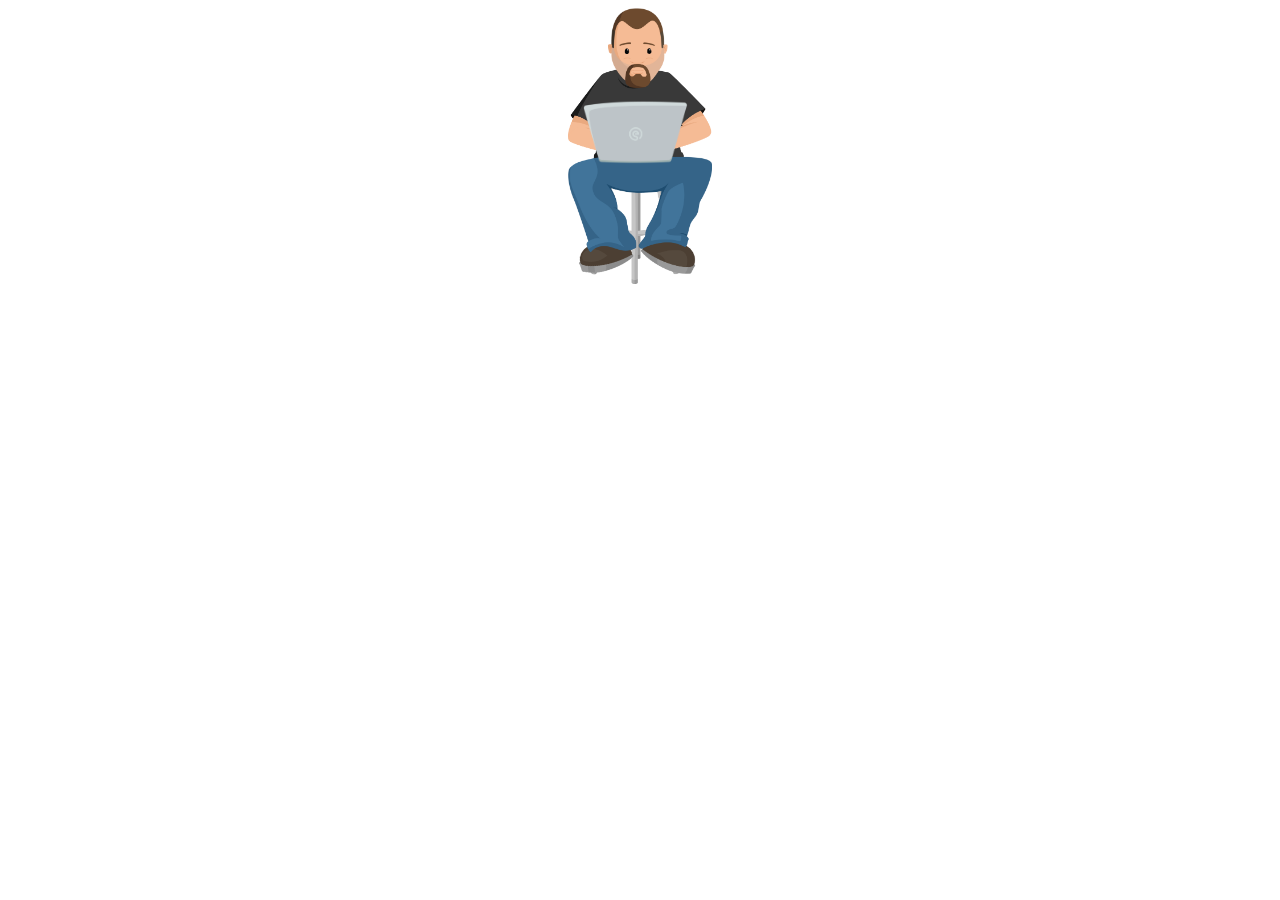
<file: coding.html>
<!doctype html>
<html>
	<head>
		<link rel="stylesheet" type="text/css" href="css/coder.css">
		
	</head>
	<body>
		<center>
		<div class="main">
		<div class="face"></div>
		<div class="eye"></div>
		<div class="shirt"></div>
		<div class="leftarm"></div>
		<div class="rightarm"></div>
		<div class="laptop"></div>
		<div class="leg"></div>
		<div class="chair"></div>
		<div class="leftshoe"></div>
		<div class="rightshoe"></div>
		</div>
		</center>

		
	</body>
</html>
</file>
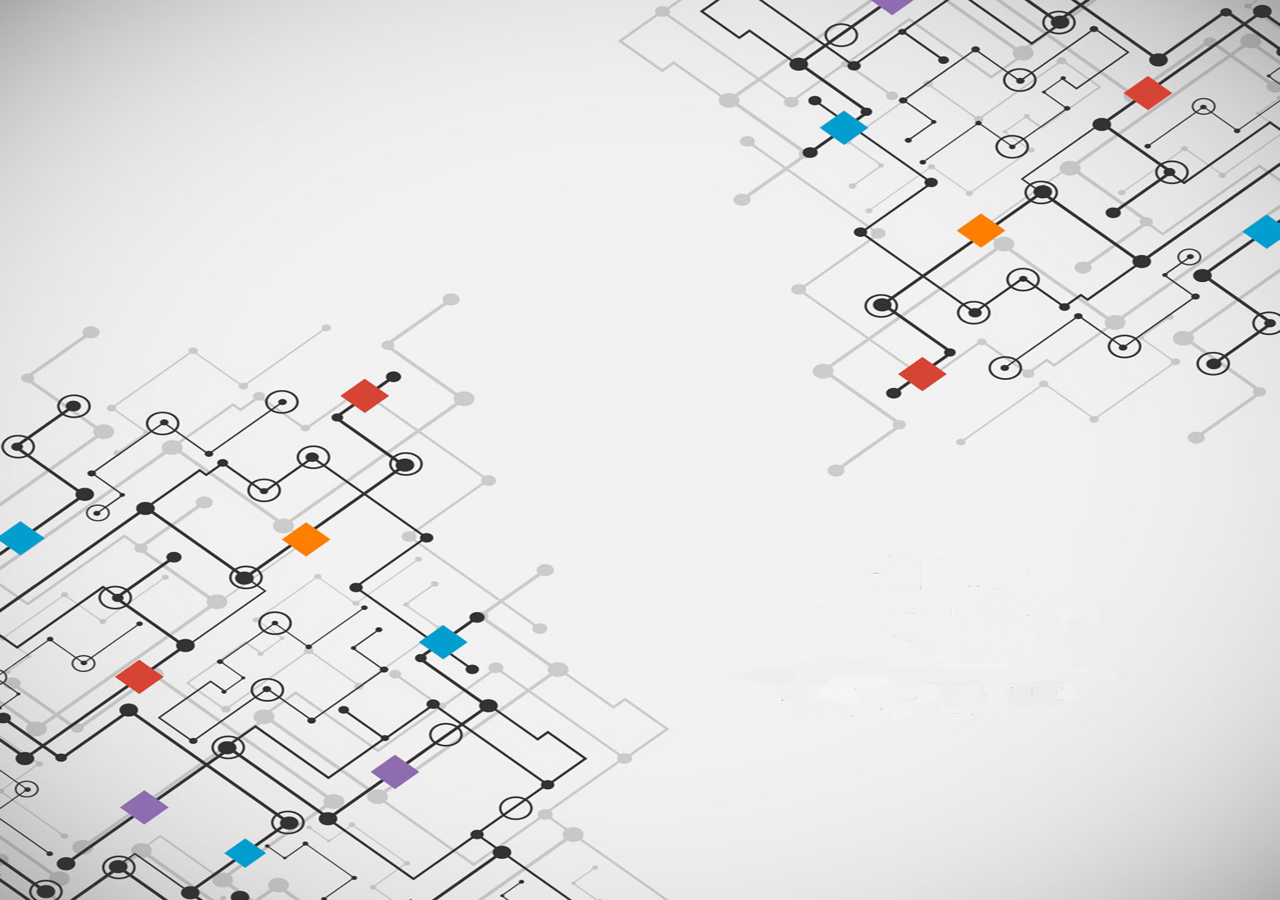
<file: backgrounds/Technological-background-with-circuit/test.html>
<!doctype html>
<html>
	<head>

	</head>
	<style>
		body{
			background-image:url('background.jpg');
			background-repeat:no-repeat;
			background-size:100% 100vh;
		}
	</style>
	<body >
	</body>
</html>
</file>
<file: css/coder.css>
@keyframes righthandmoving{
				0% {
					transform:rotate(5deg);
				}
				20% {
					transform:rotate(5.5deg);
				}
				40% {
					transform:rotate(7deg);
				}
				60% {
					transform:rotate(6deg);
				}
				100% {
					transform:rotate(5deg);
				}
				
			}

			@keyframes lefthandmoving{
				0% {
					transform:rotate(0deg);
				}
				20% {
					transform:rotate(2deg);
				}
				40% {
					transform:rotate(3deg);
				}
				60% {
					transform:rotate(2deg);
				}
				100% {
					transform:rotate(0deg);
				}
				
			}

			@keyframes shoemoving{
				0% {
					transform:rotate(0deg);
				}
				20% {
					transform:rotate(-2deg);
				}
				40% {
					transform:rotate(-3deg);
				}
				60% {
					transform:rotate(-2deg);
				}
				100% {
					transform:rotate(0deg);
				}
			}
			@keyframes laptopshake{
				0% {
					transform:rotate(0deg);
				}
				20% {
					transform:rotate(-2deg);
				}
				40% {
					transform:rotate(-3deg);
				}
				60% {
					transform:rotate(-2deg);
				}
				100% {
					transform:rotate(0deg);
				}
			}
			@keyframes facetilt{
				0% {
					transform: rotate(0deg);
				}
				25% {
					transform: rotate(-2.5deg);
				}
				50% {
					transform: rotate(0deg);
				}
				
				75% {
					transform: rotate(2.5deg);
				}
				100% {
					transform: rotate(0deg);
				}
			}
			@keyframes eyeanim{
				0% {
					transform: rotate(0deg);
				}
				25% {
					transform: rotate(-1deg);
				}
				50% {
					transform: rotate(0deg);
				}
				
				75% {
					transform: rotate(1deg);
				}
				100% {
					transform: rotate(0deg);
				}	
			}

			@keyframes textanim{
					
			}

			@keyframes blink{
				0% {
					opacity=.1;
				}
				25% {
					opacity=.25;
				}
				50% {
					opacity=.50;
				}
				75% {
					opacity=.75;
				}
				100% {
					opacity=1;
				}
			}

			.main{
				position:relative;
				width:144px;
			}
			.face {
				position:absolute;
				display:block;
				width:80px;
				height:80px;
				background-image:url("images/face.png");
				background-size:contain;
				background-repeat: no-repeat;
				margin-left:40px;
				z-index:10;
				animation:facetilt 2s linear 0s infinite alternate-reverse;
			}
			.eye{
				position:absolute;
				display:block;
				width:32px;
				height:32px;
				background-image:url("images/eye.png");
				background-size:contain;
				background-repeat: no-repeat;
				margin-top:40px;
				margin-left:54px;
				z-index:10;
				animation:eyeanim 2s linear 0s infinite alternate-reverse;
			}
			.shirt {
				position:absolute;
				display:block;
				width:144px;
				height:96px;
				background-image:url("images/shirt.png");
				background-size:contain;
				background-repeat: no-repeat;
				margin-top:60px;
				z-index:1;
			}
			.leftarm {
				position:absolute;
				display:block;
				width:64px;
				height:32px;
				background-image:url("images/leftarm.png");
				background-size:contain;
				background-repeat: no-repeat;
				margin-top:119.2px;
				margin-left:-0px;
				z-index:10;
				animation:lefthandmoving .5s linear 0s infinite alternate-reverse;	
			}
			.rightarm {
				position:absolute;
				display:block;
				width:64px;
				height:48px;
				background-image:url("images/rightarm.png");
				background-size:contain;
				background-repeat: no-repeat;
				margin-top:112px;
				margin-left:78.4px;
				transform:rotate(5deg);
				z-index:11;	
				animation:righthandmoving .5s linear 0s infinite alternate-reverse;
			}
			.laptop{
				position:absolute;
				display:block;
				width:112px;
				height:64px;
				background-image:url("images/laptop.png");
				background-size:contain;
				background-repeat: no-repeat;
				margin-top:92px;
				margin-left:15.2px;
				animation:laptopshake 1s linear 0s infinite alternate-reverse;
				z-index:20;
			}
			.leg{
				position:absolute;
				display:block;
				width:144px;
				height:96px;
				background-image:url("images/leg.png");
				background-size:contain;
				background-repeat: no-repeat;
				margin-top:148px;
				z-index:1;

			}
			.leftshoe{
				position:absolute;
				display:block;
				width:60px;
				height:40px;
				background-image:url("images/leftshoe.png");
				background-size:contain;
				background-repeat: no-repeat;
				margin-top:232px;
				margin-left:12px;
				z-index:0;
				transform:rotate(15deg);
			}
			.rightshoe{
				position:absolute;
				display:block;
				width:60px;
				height:40px;
				background-image:url("images/rightshoe.png");
				background-size:contain;
				background-repeat: no-repeat;
				margin-top:228px;
				margin-left:72px;
				animation:shoemoving .5s linear 0s infinite alternate-reverse;
				z-index:0;

				
			}
			.chair{
				position:absolute;
				display:block;
				width:216px;
				height:128px;
				background-image:url("images/chair.png");
				background-size:contain;
				background-repeat: no-repeat;
				margin-top:148px;
				margin-left:20px;
				z-index:0;
			}

			.divmain{
				position:relative;
				width:100%;
				height:100%;

				
			}
			.div1{
				position:absolute;
				display:inline;
				font-weight:bold;
				font-size:3.6px;
				color:#B8860B;
				transform:rotate(-55deg);
				position:absolute;
				margin-top:5%;
				margin-left:15%;
			}
			.div2{
				position:absolute;
				display:inline;
				font-weight:bold;
				font-size:36px;
				color:#749F53;
				transform:rotate(-12deg);
				position:absolute;
				margin-top:35%;
				margin-left:10%;
			}
			.div3{
				position:absolute;
				display:inline;
				font-weight:bold;
				font-size:36px;
				color:#F08080;
				transform:rotate(-45deg);
				position:absolute;
				margin-top:35%;
				margin-left:70%;
			}
			.div4{
				position:absolute;
				display:inline;
				font-weight:bold;
				font-size:36px;
				color:#48D1CC;
				transform:rotate(-25deg);
				position:absolute;
				margin-top:5%;
				margin-left:70%;
			}
			.div5{
				position:absolute;
				display:inline;
				font-weight:bold;
				font-size:36px;
				color:#10B44C;
				transform:rotate(-25deg);
				position:absolute;
				margin-top:20%;
				margin-left:10%;	
			}
			.div6{
				position:absolute;
				display:inline;
				font-weight:bold;
				font-size:36px;
				color:#A95582;
				transform:rotate(-25deg);
				position:absolute;
				margin-top:20%;
				margin-left:65%;	
			}
			.link{
				height: 150px;
  				left: 50%;
  				margin: -75px 0 0 -53px;
  				position: absolute;
  				top: 550px;
  				width: 106px;
  				font-weight:bold;
  				font-size:35px;
  				color:#629632;
  				text-align:center;
  				animation:blink .5s linear 0s infinite alternate-reverse;
			}
</file>
